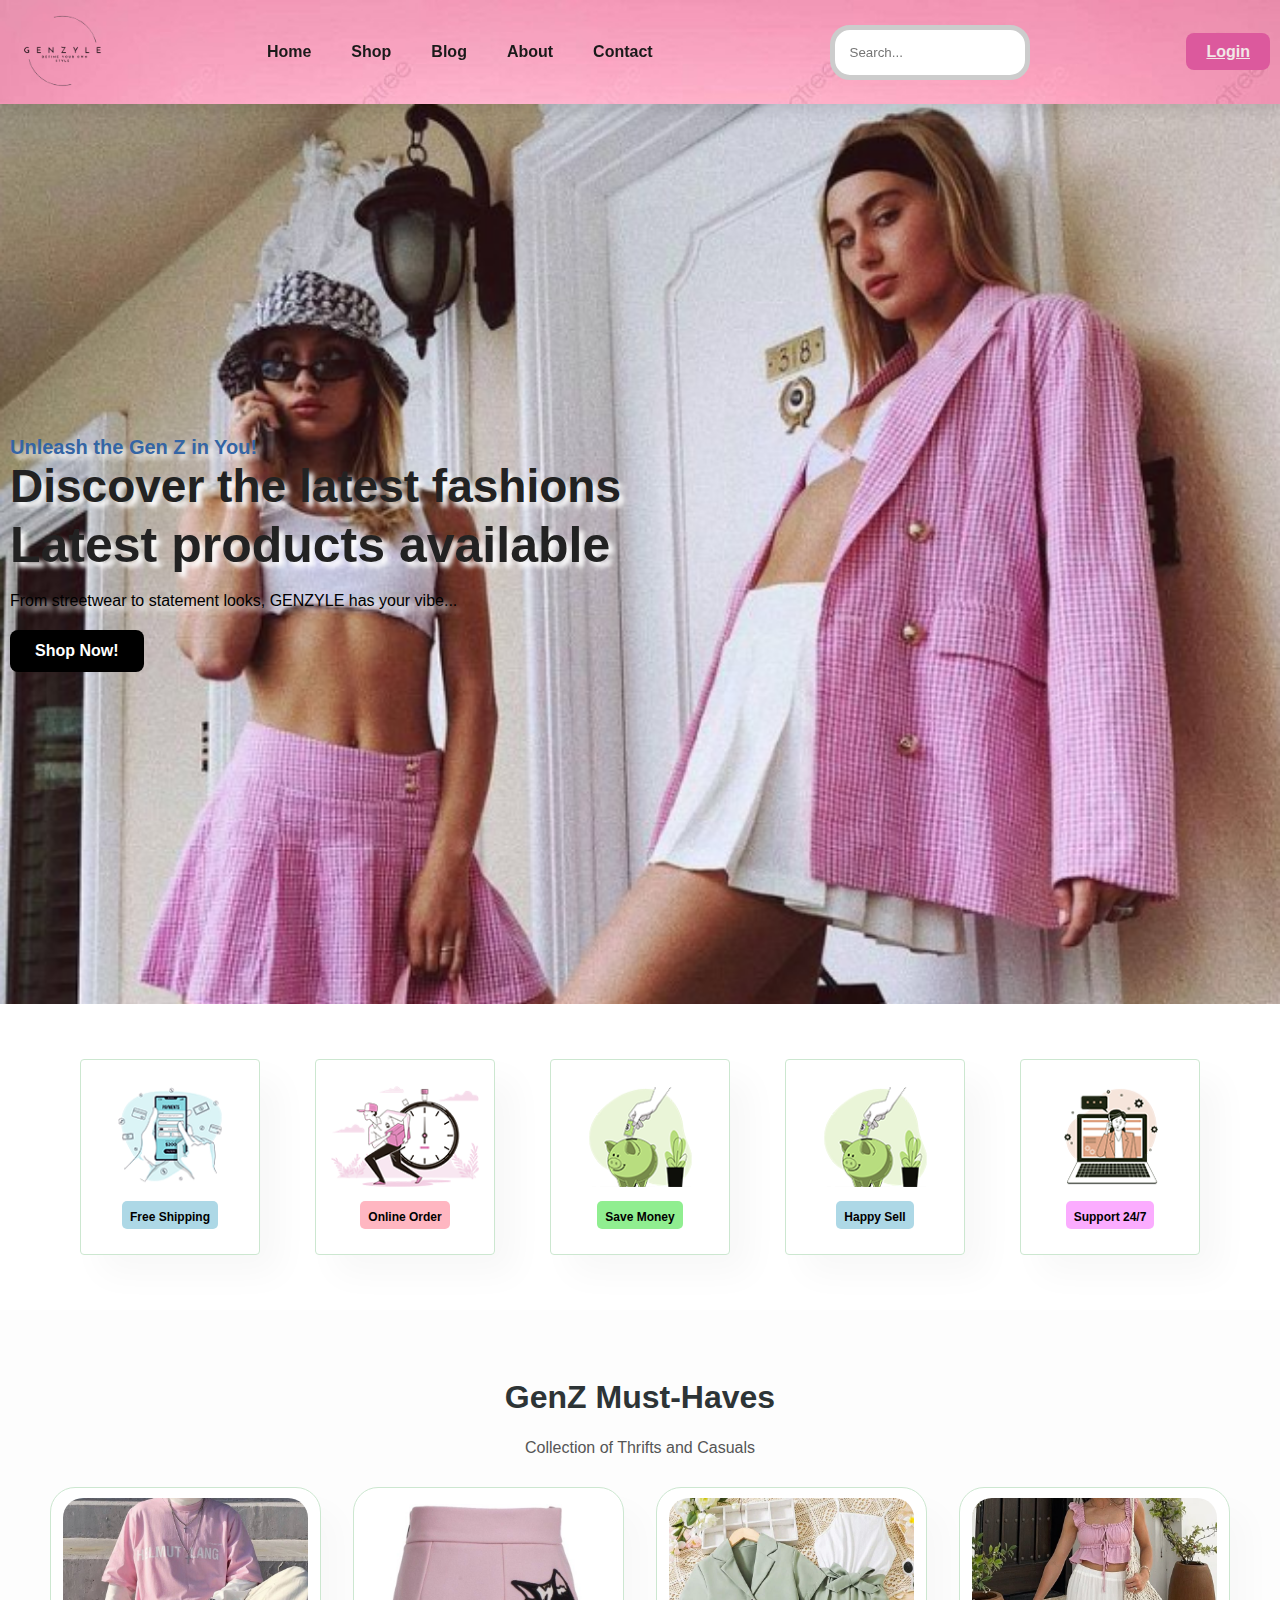
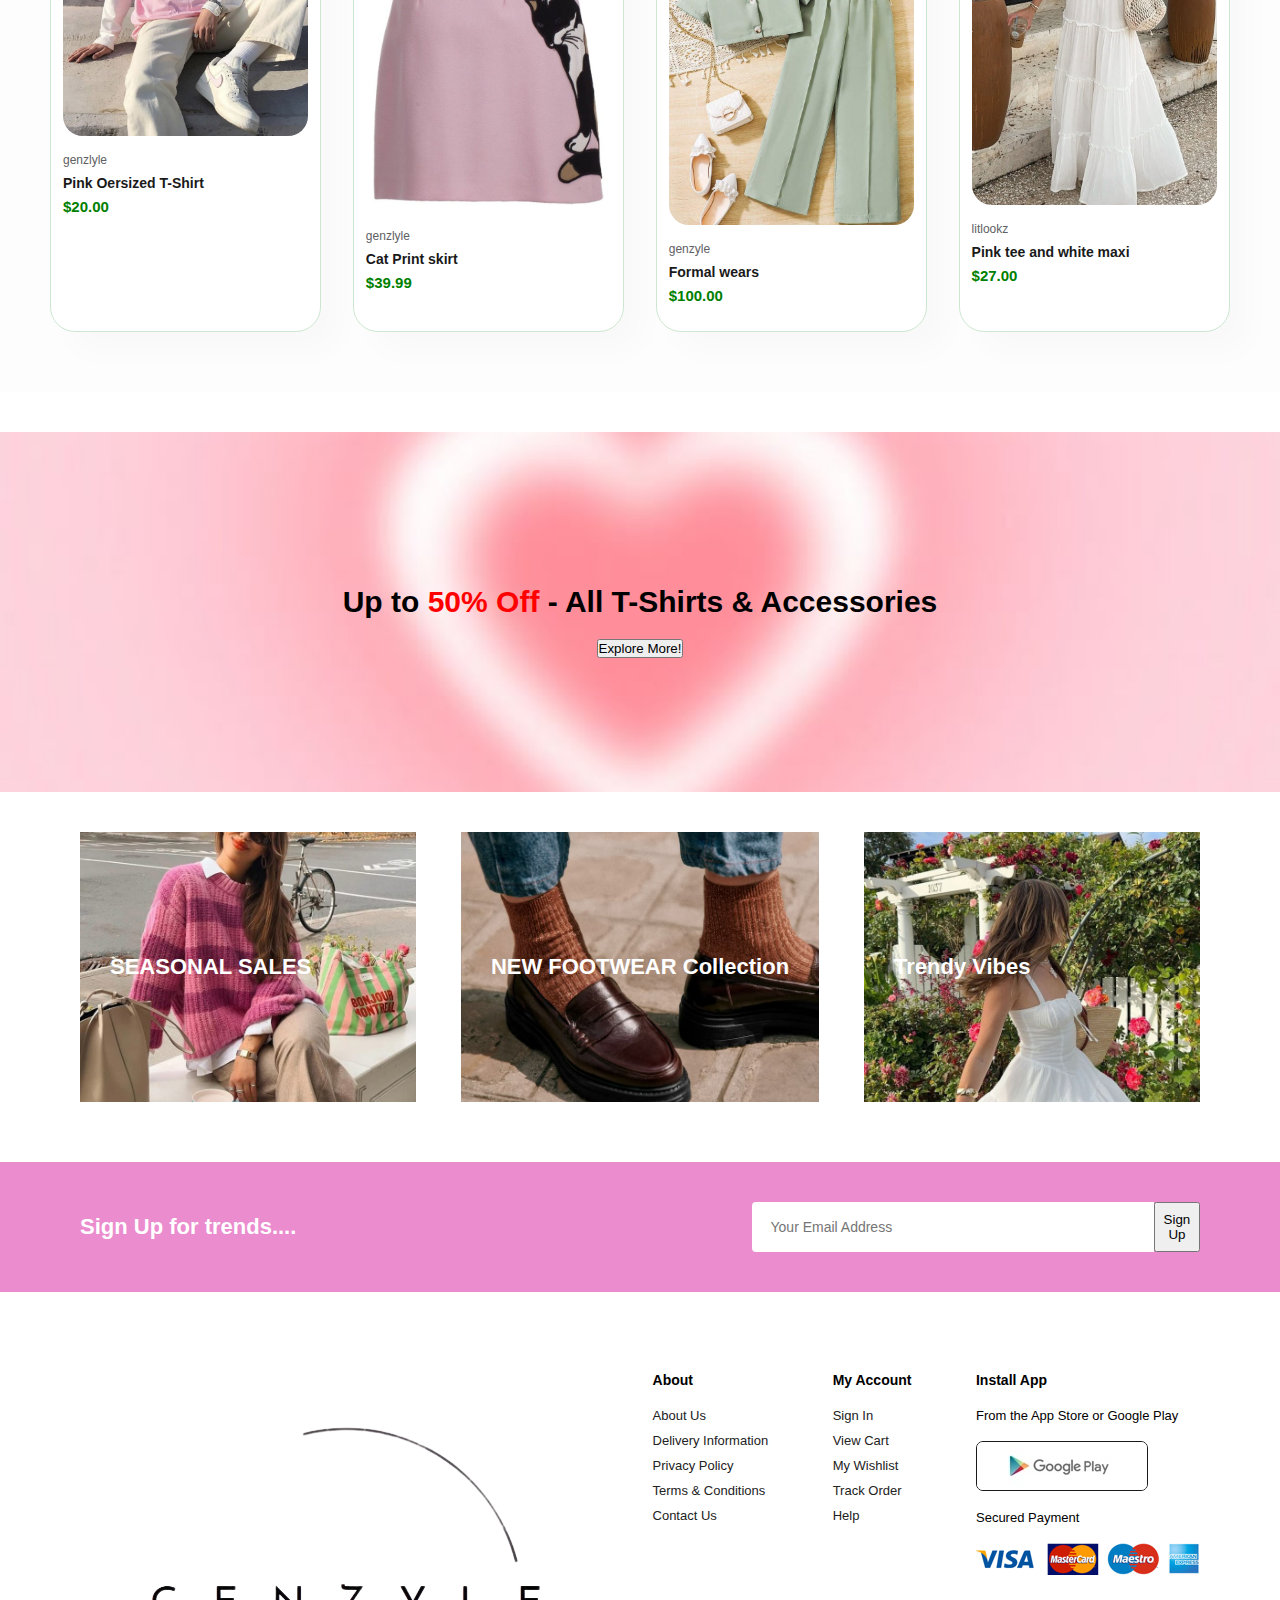
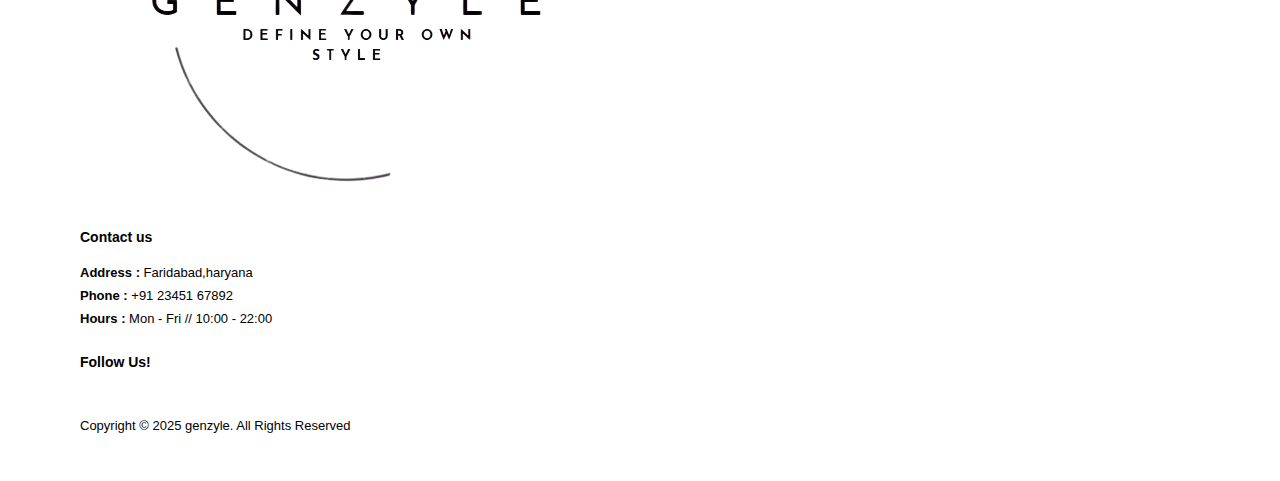
<file: genZyle/index.html>
<!DOCTYPE html>
<html lang="en">
<head>
    <meta charset="UTF-8">
    <meta http-equiv="X-UA-Compatible" content="IE=edge">
    <meta name="viewport" content="width=device-width, initial-scale=1.0">
    <title>genZyle</title>
    <link rel="stylesheet" href="asset/landingpage.css">
    </head>

    <body>
        <section id ="header">
            <div class="logo">
    <img src="asset/images/genzyle-logo.png.png" alt="GENZYLE Logo" id="mainLogo" onclick="zoomLogo()">
  </div>
  <!-- Fullscreen Logo Popup -->
<div class="logo-popup" id="logoPopup" onclick="hideLogoPopup()">
  <img src="asset/images/genzyle-logo.png.png" alt="GENZYLE Full Logo"id="mainLogo" onclick="zoomLogo()">>
</div>
 
    <ul id="navbar">
        <ul id="navbar">
  <li><a href="#hero">Home</a></li>
  <li><a href="#product1">Shop</a></li>
  <li><a href="#banner1">Blog</a></li>
  <li><a href="#newsletter">About</a></li>
  <li><a href="#footer">Contact</a></li>
</ul>

    </ul>
    </div>
  <div class="search-bar">
      <input type="text" placeholder="Search...">
    </div>
   <div>
    <div>
  <a href="asset/login.html" class="login-btn">Login</a>
</div>

</section>

<section id="hero">
    <h1 class="shadow">Unleash the Gen Z in You!</h1>
    <h2 class="shadow">Discover the latest fashions</h2>
    <h3 class="shadow">Latest products available</h3>
    <p class="shadow">From streetwear to statement looks, GENZYLE has your vibe...</p>
        <button onclick="scrollToProducts()">Shop Now!</button>
     </section> 

<section id="feature" class="section-p1">
<div class="features-box">
<img src="asset/images/features1.png" alt="">
<h6>Free Shipping</h6>
</div>
<div class="features-box">
    <img src="asset/images/features2.png" alt="">
    <h6>Online Order</h6>
    </div>
    <div class="features-box">
        <img src="asset/images/features3.png" alt="">
        <h6>Save Money</h6>
        </div>
            <div class="features-box">
                <img src="asset/images/features3.png" alt="">
                <h6>Happy Sell</h6>
                </div>
                <div class="features-box">
                    <img src="asset/images/features6.png" alt="">
                    <h6>Support 24/7</h6>
                    </div>
</section>

<section id="product1" class="section-p1">
    <h2>GenZ Must-Haves</h2>
    <p>Collection of Thrifts and Casuals</p>
    <div class="pro-container">
        <div class="pro"> 
            <img src="asset/images/pinktee.jpg">
            <div class="description">
                <span>genzlyle</span>
                <h4>Pink Oersized T-Shirt</h4>
                <h5>$20.00</h5>
            </div>
                
        </div>
        <div class="pro"> 
            <img src="asset/images/catprintsk.jpg" alt="">
            <div class="description">
                <span>genzlyle</span>
                <h4> Cat Print skirt</h4>
                <h5>$39.99</h5>
            </div>
               
        </div>
        <div class="pro"> 
            <img src="asset/images/wformal.jpg" alt="">
            <div class="description">
                <span>genzyle</span>
                <h4>Formal wears</h4>
                <h5>$100.00</h5>
            </div>
               
        </div>
        <div class="pro"> 
            <img src="asset/images/pink and white combo.jpg" alt="">
            <div class="description">
                <span>litlookz</span>
                <h4>Pink tee and white maxi</h4>
                <h5>$27.00</h5>
            </div>
        </div>
</section>

<section id="banner" class="section-m1">
    <h2>Up to <span>50% Off</span> - All T-Shirts & Accessories </h2>
    <button>Explore More!</button>
</section>

<section id="banner1">
    <div class="banner-box">
        <h2> SEASONAL SALES </h2>
    </div>
    <div class="banner-box banner-box2">
        <h2> NEW FOOTWEAR Collection </h2>
    </div>
    <div class="banner-box banner-box3">
        <h2> Trendy Vibes </h2>
    </div>
</section>

<section id="newsletter" class="section-p1 section-m1">
 <div class="newstext">
    <h4>Sign Up for trends....</h4>
  
 </div>
 <div class="form">
    <input type="text" placeholder="Your Email Address">
    <button class="normal"> Sign Up </button>
 </div>
</section>

<footer class="section-p1">
    <div class="col">
        <img src="asset/images/genzyle-logo.png.png" alt="">
        <h4>Contact us</h4>
        <p> <strong>Address :</strong> Faridabad,haryana</p>
        <p> <strong>Phone :</strong> +91 23451 67892</p>
        <p> <strong>Hours :</strong> Mon - Fri // 10:00 - 22:00</p>
    <div class="follow">
        <h4>Follow Us!</h4>
        <div class="icons">
            <i class="fab fa-instagram"></i>
            <i class="fab fa-youtube"></i>
            <i class="fab fa-pinterest-p"></i>
            </div>
            </div>
        </div>
       
    <div class="col">
        <h4>About</h4>
        <a href="#"> About Us</a>
    <a href="#"> Delivery Information</a>  
    <a href="#"> Privacy Policy</a>  
    <a href="#"> Terms & Conditions</a>  
    <a href="#"> Contact Us</a>  
    </div>

    <div class="col">
        <h4>My Account</h4>
        <a href="#">Sign In</a>
    <a href="#">View Cart</a>  
    <a href="#"> My Wishlist</a>  
    <a href="#"> Track Order</a>
    <a href="#"> Help</a>
    </div>

    <div class="col install"> 
        <h4>Install App</h4>
        <p>From the App Store or Google Play</p>
        <div class="row">
            <img src="asset/images/gp.jpg" alt="">
        </div>
        <p>Secured Payment</p>
        <img src="asset/images/pay.png" alt="">
    </div>


    <div class="copyright">
        <p>Copyright © 2025 genzyle. All Rights Reserved</p>
    </div>
</footer>


        <script src="asset/landingpage.js"></script>
    </body>
</html>
</file>
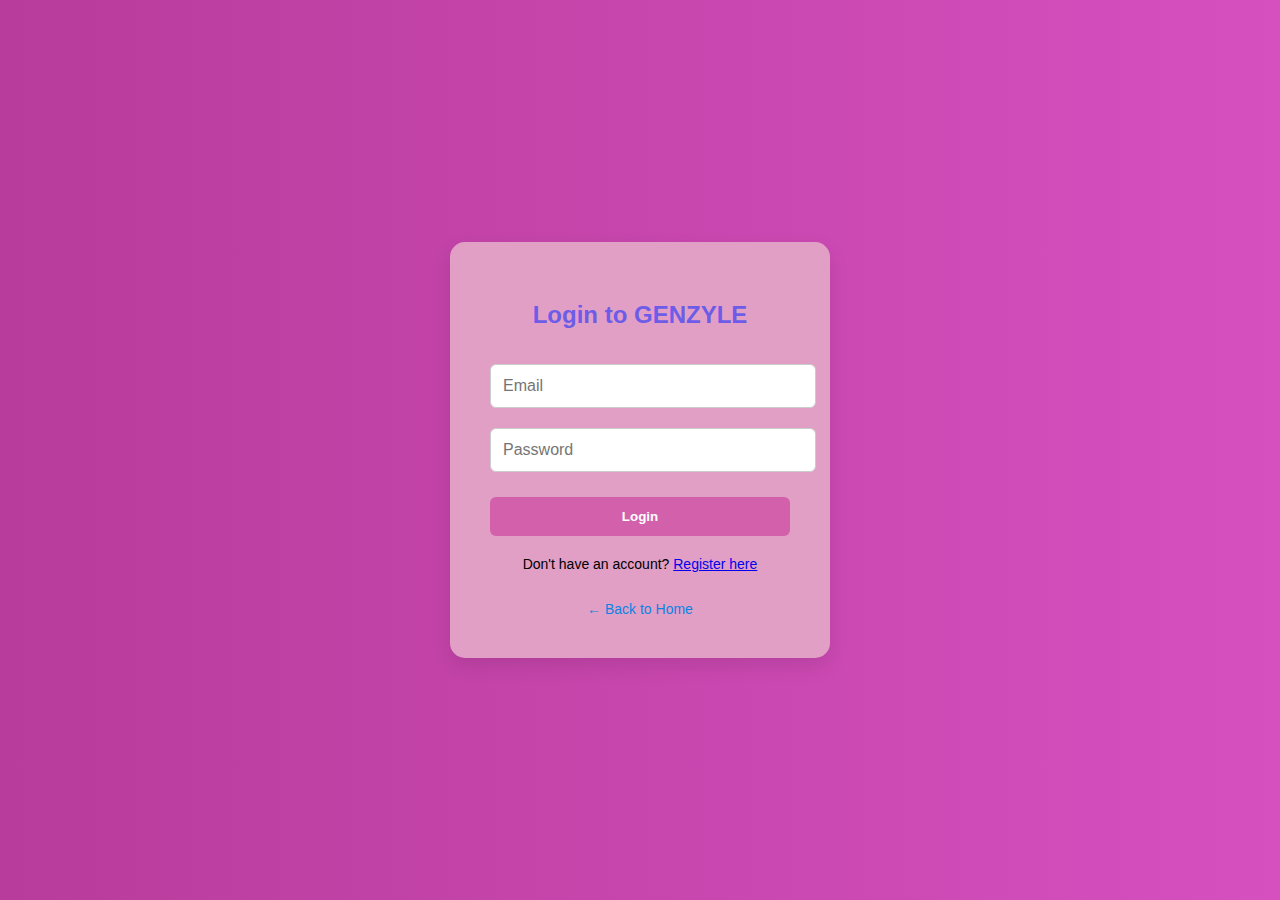
<file: genZyle/asset/login.html>
<!DOCTYPE html>
<html lang="en">
<head>
  <meta charset="UTF-8">
  <meta name="viewport" content="width=device-width, initial-scale=1">
  <title>GENZYLE - Login</title>
  <link rel="stylesheet" href="log.css">

</head>
<body>

  <div class="login-container">
    <div class="login-box">
      <h2>Login to GENZYLE</h2>
      <form>
        <input type="email" placeholder="Email" required>
        <input type="password" placeholder="Password" required>
        <button type="submit">Login</button>
      </form>
      <p>Don't have an account? <a href="#">Register here</a></p>
      <a href="#" class="back-home" onclick="goHome()">← Back to Home</a>
    </div>
  </div>

  <script>
    function goHome() {
      window.location.href = "../index.html";


    }
  </script>
</body>
</html>
</file>
<file: genZyle/asset/landingpage.css>
*{
    margin: 0;
    padding: 0;
    box-sizing: border-box;
    font-family: 'Spartan', sans-serif;
}

/* Logo */
.logo img {
  height: 90px;
  cursor: pointer;
  transition: transform 0.3s ease;
}
.logo-popup {
  display: none;
  position: fixed;
  top: 0; left: 0;
  width: 100vw;
  height: 100vh;
  background: rgba(219, 150, 201, 0.8);
  justify-content: center;
  align-items: center;
  z-index: 1000;
}

.logo-popup img {
  max-width: 60%;
  max-height: 60%;
  animation: zoomOutLogo 0.5s ease forwards;
  border-radius: 10px;
}

@keyframes zoomOutLogo {
  from {
    transform: scale(0.3);
    opacity: 0;
  }
  to {
    transform: scale(1);
    opacity: 1;
  }
}


#header {
    display: flex;
    align-items: center;
    justify-content: space-between;
    padding: 5px 10px;
    background-image: url("images/lpnav.jpg"); 
    background-size: cover;
    box-shadow: 0px 5px 15px rgba(0, 0, 0, 0.10);
    z-index: 999;
    position: sticky;
    top: 0;
    left: 0;
}

/* Search Bar */
.search-bar input {
  padding: 15px 15px;
  border-radius: 20px;
  border: 5px solid #ccc;
  margin: 0 20px;
  width: 200px;
}

#navbar {
    display: flex;
    align-items: center;
    justify-content: center;
    
}

#navbar li {
    list-style: none;
    padding: 0 20px;
}

#navbar li a {
    text-decoration: none;
    font-size: 16px;
     font-weight: 600;
     color: #1a1a1a;
     transition: 0.3s ease; 
    }

    #navbar li a:hover {
        color: #5E65A8; 
       
    }
    /* Login Button */
.login-btn {
  background: #dc599d;
  border: none;
  padding: 10px 20px;
  border-radius: 8px;
  color: rgb(242, 231, 231);
  font-weight: bold;
  cursor: pointer;
  transition: background-color 0.3s ease;
}

.login-btn:hover {
  background-color: #d244af;
}
button.shop {
  background-color: #e75cc0;
  color: rgb(221, 96, 194);
  padding: 12px 25px;
  border: none;
  border-radius: 8px;
  font-size: 16px;
  font-weight: bold;
  cursor: pointer;
  transition: background-color 0.3s ease;
}

button:hover {
  background-color: #4b3cd2;
}


h1{
    font-size: 20px;
    color: #222;
}

h2 {
    font-size: 46px;
    line-height: 54px;
    color: #222;
}
h3 {
    font-size: 50px;
    line-height: 64px;
    color: #222;
}

h6 {
    font-weight: 700;
    font-size: 12px;
}

p {
    font-size: 16px;
    color: #000000;
    margin: 15px 0 20px 0; 
}

.section-p1 {
    padding: 40px 80px;
}

.shadow{
    text-shadow: 5px 5px 5px #ffffff;
}

.section-m1 {
    margin: 40px 0;
}

body {
    width: 100%;
}
    #hero {
        background-image: url("images/lpmain.png");
        height: 100vh;
        width: 100%;
        background-size: cover;
        background-position: top 25% right 0;
        padding: 0 10px;
        display: flex;
        flex-direction: column;
        align-items: flex-start;
        justify-content: center;
    }

    #hero h4 {
        padding-bottom: 15px;
    }

    #hero h1{
        color: #3465a4;
    }

#hero button {
  background-color: #000000;
  color: white;
  padding: 12px 25px;
  border: none;
  border-radius: 8px;
  font-size: 16px;
  font-weight: bold;
  cursor: pointer;
  transition: background-color 0.3s ease;
}

#hero button:hover {
  background-color: #d22484;
}

#feature{
    display: flex;
    align-items: center;
    justify-content: space-between;
    flex-wrap: wrap;
}

#feature .features-box {
    width: 180px;
    text-align: center;
    padding: 25px 15px;
    box-shadow: 20px 20px 34px rgba(0, 0, 0, 0.03);
    border: 1px solid #cce7d0;
    border-radius: 4px;
    margin: 15px 0;
}

#feature .features-box img {
    width: 100%;
    margin-bottom: 10px;
}

#feature .features-box h6{
display: inline-block;    
padding: 10px 8px 6px 8px;
line-height: 1;
border-radius: 5px;
color: black;
background-color: lightblue;
}


#feature .features-box:nth-child(2) h6{
    background-color: lightpink;
}

#feature .features-box:nth-child(3) h6{
    background-color: lightgreen;
}
#feature .features-box:nth-child(5) h6{
    background-color: rgb(251, 172, 255);
}

#feature .features-box:nth-child(6) h6{
    background-color: lightsalmon;
}

/* Product Section Styling */
#product1 {
  text-align: center;
  padding: 60px 50px;
  background: #fdfdfd;
}

#product1 h2 {
  font-size: 32px;
  color: #2d3436;
  margin-bottom: 10px;
}

#product1 p {
  font-size: 16px;
  color: #555;
  margin-bottom: 30px;
}

#product1 .pro-container {
  display: flex;
  justify-content: space-between;
  flex-wrap: wrap;
  gap: 20px;
}

#product1 .pro {
  width: 23%;
  min-width: 250px;
  padding: 10px 12px;
  border: 1px solid #cce7d0;
  border-radius: 25px;
  cursor: pointer;
  box-shadow: 20px 20px 30px rgba(0, 0, 0, 0.02);
  transition: 0.3s ease;
  background-color: #fff;
}

#product1 .pro:hover {
  box-shadow: 20px 20px 30px rgba(0, 0, 0, 0.06);
}

#product1 .pro img {
  width: 100%;
  border-radius: 20px;
  object-fit: cover;
}

#product1 .description {
  text-align: start;
  padding: 10px 0;
}

#product1 .description span {
  color: #606063;
  font-size: 12px;
}

#product1 .description h4 {
  padding-top: 7px;
  color: #1a1a1a;
  font-size: 14px;
}

#product1 .description h5 {
  padding-top: 7px;
  padding-bottom: 7px;
  font-size: 15px;
  font-weight: 700;
  color: green;
}

#product1 .pro a {
  text-decoration: none;
  display: inline-block;
  color: #6c5ce7;
  font-size: 18px;
  margin-top: 5px;
}

#banner{
 display: flex;
 flex-direction: column;
 justify-content: center;
 align-items: center;
 text-align: center;
 background-image: url("images/bgim1.jpg");
 width: 100%;
 height: 40vh;
 background-size: cover;
 background-position: center;
}

#banner h4{
    color: black;
    font-size: 16px;
}

#banner h2{
    color: black;
    font-size: 30px;
    padding: 10px 0;
}

#banner h2 span{
    color: rgb(255, 0, 0);
}


#banner1{
    display: flex;
    justify-content: space-between;
    flex-wrap: wrap;
    padding: 0 80px;
}

#banner1 .banner-box{
display: flex;
flex-direction: column;
justify-content: center;
align-items: flex-start;
background-image: url("images/win1.jpg");
min-width: 30%;
height: 30vh;
background-size: cover;
background-position: center;
padding: 30px;
margin-bottom: 20px;
}

#banner1 .banner-box2{
    background-image: url("images/fw.jpg");
}

#banner1 .banner-box3{
    background-image: url("images/trendy.jpg");
}

#banner1 h2{
    color: #ffffff;
    font-weight: 900;
    font-size: 22px;
}
#newsletter{
display: flex;
justify-content: space-between;
flex-wrap: wrap;
align-items: center;
background-color: rgb(235, 140, 207);
}

#newsletter h4{
    font-size: 22px;
    font-weight: 700;
    color: white;
}

#newsletter p{
    font-size: 15px;
    font-weight: 600;
    color: white;
}

#newsletter .form{
display: flex;
width: 40%;
}

#newsletter input{
height: 3.125rem;
padding: 0 1.25em;
font-size: 14px;
width: 100%;
border: 1px solid transparent;
border-radius: 4px;
outline: none;
border-top-right-radius: 0;
border-bottom-right-radius: 0;
}

#newletter button {
    background-color: #088178;
    color: white;
    white-space: nowrap;
    border-top-left-radius: 0;
    border-bottom-left-radius: 0;
}

footer{
    display: flex;
    flex-wrap: wrap;
    justify-content: space-between;
}

footer .col{
    display: flex;
    flex-direction: column;
    align-items: flex-start;
    margin-bottom: 10px;
}

footer .logo{
    margin-bottom: 50px;
}

footer h4{
    font-size: 14px;
    padding-bottom: 20px;
}

footer p{    
    font-size: 13px;
    margin: 0 0 8px 0;
}

footer a{
    font-size: 13px;
    text-decoration: none;
    color: #222;
    margin-bottom: 10px;
}

footer .follow{
 margin-top: 20px;
}

footer .follow i {
color: #465b52;
padding-right: 4px;
cursor: pointer;
}


footer .install .row img{
    border: 1px solid #1a1a1a;
    border-radius: 7px;
}

footer .install img{  
    margin: 10px 0 15px 0;
}

footer .follow i:hover,
footer a:hover{
    color: slateblue;
}


/* ---------------- MOBILE VIEW STYLING ---------------- */
@media (max-width: 768px) {

  /* Header & Navbar */
  #header {
    flex-direction: column;
    align-items: flex-start;
    padding: 10px;
  }

  .search-bar input {
    width: 100%;
    margin: 10px 0;
  }

  #navbar {
    flex-direction: column;
    align-items: flex-start;
    width: 100%;
  }

  #navbar li {
    padding: 10px 0;
  }

  /* Hero Section */
  #hero {
    padding: 20px;
    background-position: center;
    text-align: center;
    align-items: center;
  }

  #hero h2, #hero h3, #hero h4 {
    font-size: 24px;
    line-height: 1.2;
  }

  #hero button {
    width: 100%;
  }

  /* Feature Section */
  #feature {
    flex-direction: column;
    align-items: center;
  }

  #feature .features-box {
    width: 90%;
  }

  /* Product Section */
  #product1 .pro-container {
    flex-direction: column;
    align-items: center;
  }

  #product1 .pro {
    width: 90%;
  }

  /* Banners */
  #banner1 {
    padding: 0 20px;
    flex-direction: column;
  }

  #banner1 .banner-box {
    width: 100%;
    height: 200px;
  }

  /* Newsletter */
  #newsletter {
    flex-direction: column;
    text-align: center;
    padding: 20px;
  }

  #newsletter .form {
    width: 100%;
    flex-direction: column;
  }

  #newsletter input {
    border-radius: 4px;
    margin-bottom: 10px;
  }

  #newletter button {
    width: 100%;
    border-radius: 4px;
  }

  /* Footer */
  footer {
    flex-direction: column;
    align-items: center;
    padding: 20px;
  }

  footer .col {
    width: 100%;
    text-align: center;
  }

  footer .follow {
    justify-content: center;
  }

  footer .install .row img {
    width: 100px;
  }

  .logo img {
    height: 60px;
  }
}
</file>
<file: genZyle/asset/log.css>
body {
  margin: 0;
  padding: 0;
  font-family: 'Segoe UI', sans-serif;
  background: linear-gradient(to right, #b83c9b, #d650c0);
  display: flex;
  align-items: center;
  justify-content: center;
  height: 100vh;
}

.login-container {
  display: flex;
  justify-content: center;
  align-items: center;
  height: 100%;
}

.login-box {
  background: rgb(226, 159, 198);
  padding: 40px;
  border-radius: 15px;
  width: 300px;
  box-shadow: 0 8px 20px rgba(0,0,0,0.1);
  text-align: center;
}

.login-box h2 {
  margin-bottom: 25px;
  color: #6c5ce7;
}

.login-box input {
  width: 100%;
  padding: 12px;
  margin: 10px 0;
  border: 1px solid #ccc;
  border-radius: 6px;
  font-size: 16px;
}

.login-box button {
  width: 100%;
  padding: 12px;
  background: #d360ab;
  color: white;
  font-weight: bold;
  border: none;
  border-radius: 6px;
  margin-top: 15px;
  cursor: pointer;
  transition: 0.3s;
}

.login-box button:hover {
  background: #dd62cf;
}

.login-box p {
  margin-top: 20px;
  font-size: 14px;
}

.back-home {
  display: inline-block;
  margin-top: 15px;
  text-decoration: none;
  font-size: 14px;
  color: #0984e3;
}
</file>
